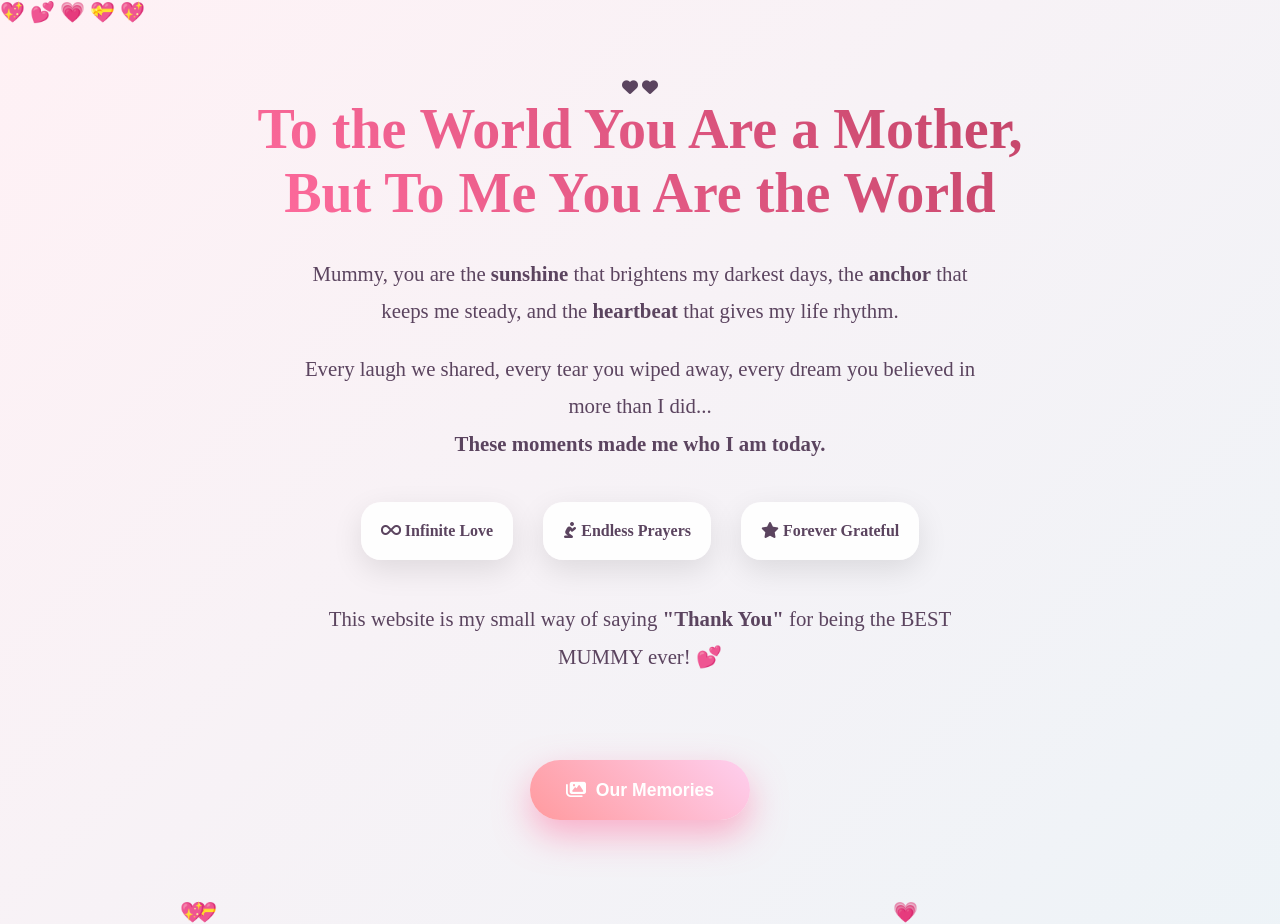
<file: index.html>
<!DOCTYPE html>
<html lang="en">
<head>
  <meta charset="UTF-8" />
  <meta name="viewport" content="width=device-width, initial-scale=1.0" />
  <title>Mother's Day Love - For My Amazing Mummy</title>
  <link rel="stylesheet" href="style.css" />
  <link rel="stylesheet" href="https://cdnjs.cloudflare.com/ajax/libs/font-awesome/6.4.0/css/all.min.css" />
</head>
<body>
  <div class="floating-hearts"></div>

  <div class="page welcome-page">
    <div class="heart-animation">
      <i class="fas fa-heart"></i>
      <i class="fas fa-heart"></i>
    </div>
    
    <h1>To the World You Are a Mother,<br><span class="highlight">But To Me You Are the World</span></h1>
    
    <div class="content-section">
      <p class="special-p">
        Mummy, you are the <strong>sunshine</strong> that brightens my darkest days, the <strong>anchor</strong> 
        that keeps me steady, and the <strong>heartbeat</strong> that gives my life rhythm.
      </p>
      
      <p>
        Every laugh we shared, every tear you wiped away, every dream you believed in more than I did...
        <br><strong>These moments made me who I am today.</strong>
      </p>
      
      <div class="love-stats">
        <div><i class="fas fa-infinity"></i> Infinite Love</div>
        <div><i class="fas fa-pray"></i> Endless Prayers</div>
        <div><i class="fas fa-star"></i> Forever Grateful</div>
      </div>
      
      <p class="final-touch">
        This website is my small way of saying <strong>"Thank You"</strong> for being the BEST MUMMY ever! 💕
      </p>
    </div>
<br><br><br><br><br><br><br>
    <button class="nav-btn gallery-btn" onclick="goTo('gallery.html')">
      <i class="fas fa-images"></i> Our Memories
    </button>
  </div>

  <script src="script.js"></script>
</body>
</html>
</file>
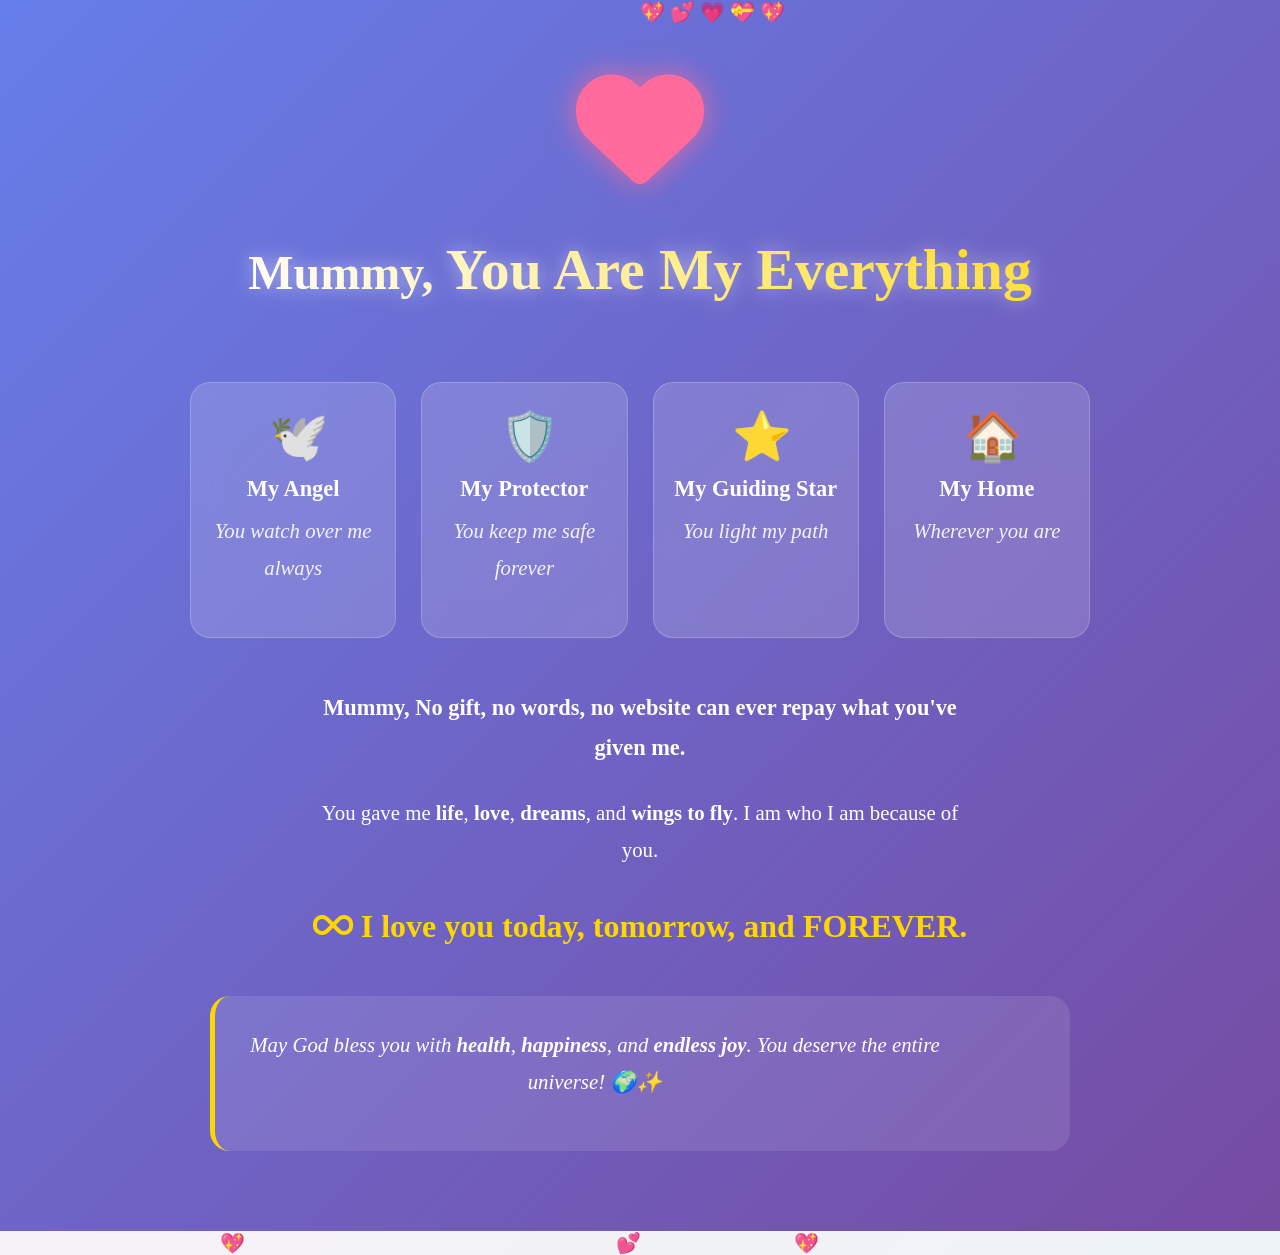
<file: final.html>
<!DOCTYPE html>
<html lang="en">
<head>
  <meta charset="UTF-8" />
  <meta name="viewport" content="width=device-width, initial-scale=1.0" />
  <title>I Love You Mummy - Forever</title>
  <link rel="stylesheet" href="style.css" />
  <link rel="stylesheet" href="https://cdnjs.cloudflare.com/ajax/libs/font-awesome/6.4.0/css/all.min.css" />
</head>
<body>
  <div class="page final-page simple-final">
    <div class="floating-hearts"></div>
    
    <div class="final-heart-container">
      <div class="big-heart">
        <i class="fas fa-heart"></i>
      </div>
    </div>

    <h1 class="final-title simple-title">
      Mummy, <span class="love-text">You Are My Everything</span>
    </h1>

    <div class="final-content simple-content">
      <div class="mom-qualities">
        <div class="quality">
          <span class="emoji-icon">🕊️</span>
          <h3>My Angel</h3>
          <p>You watch over me always</p>
        </div>
        <div class="quality">
          <span class="emoji-icon">🛡️</span>
          <h3>My Protector</h3>
          <p>You keep me safe forever</p>
        </div>
        <div class="quality">
          <span class="emoji-icon">⭐</span>
          <h3>My Guiding Star</h3>
          <p>You light my path</p>
        </div>
        <div class="quality">
          <span class="emoji-icon">🏠</span>
          <h3>My Home</h3>
          <p>Wherever you are</p>
        </div>
      </div>

      <div class="deep-message">
        <p class="touching-words">
          <strong>Mummy,</strong> No gift, no words, no website can ever repay what you've given me.
        </p>
        <p>
          You gave me <strong>life</strong>, <strong>love</strong>, <strong>dreams</strong>, and 
          <strong>wings to fly</strong>. I am who I am because of you.
        </p>
        <p class="forever">
          <i class="fas fa-infinity"></i> <strong>I love you today, tomorrow, and FOREVER.</strong>
        </p>
      </div>

      <div class="final-prayer">
        <p class="prayer-text">
          May God bless you with <strong>health</strong>, <strong>happiness</strong>, 
          and <strong>endless joy</strong>. You deserve the entire universe! 🌍✨
        </p>
      </div>
    </div>

  <script src="script.js"></script>
</body>
</html>

<!-- https://www.perplexity.ai/search/9298e18f-ea89-4ee4-9adc-f84da3fb48ab-->
</file>
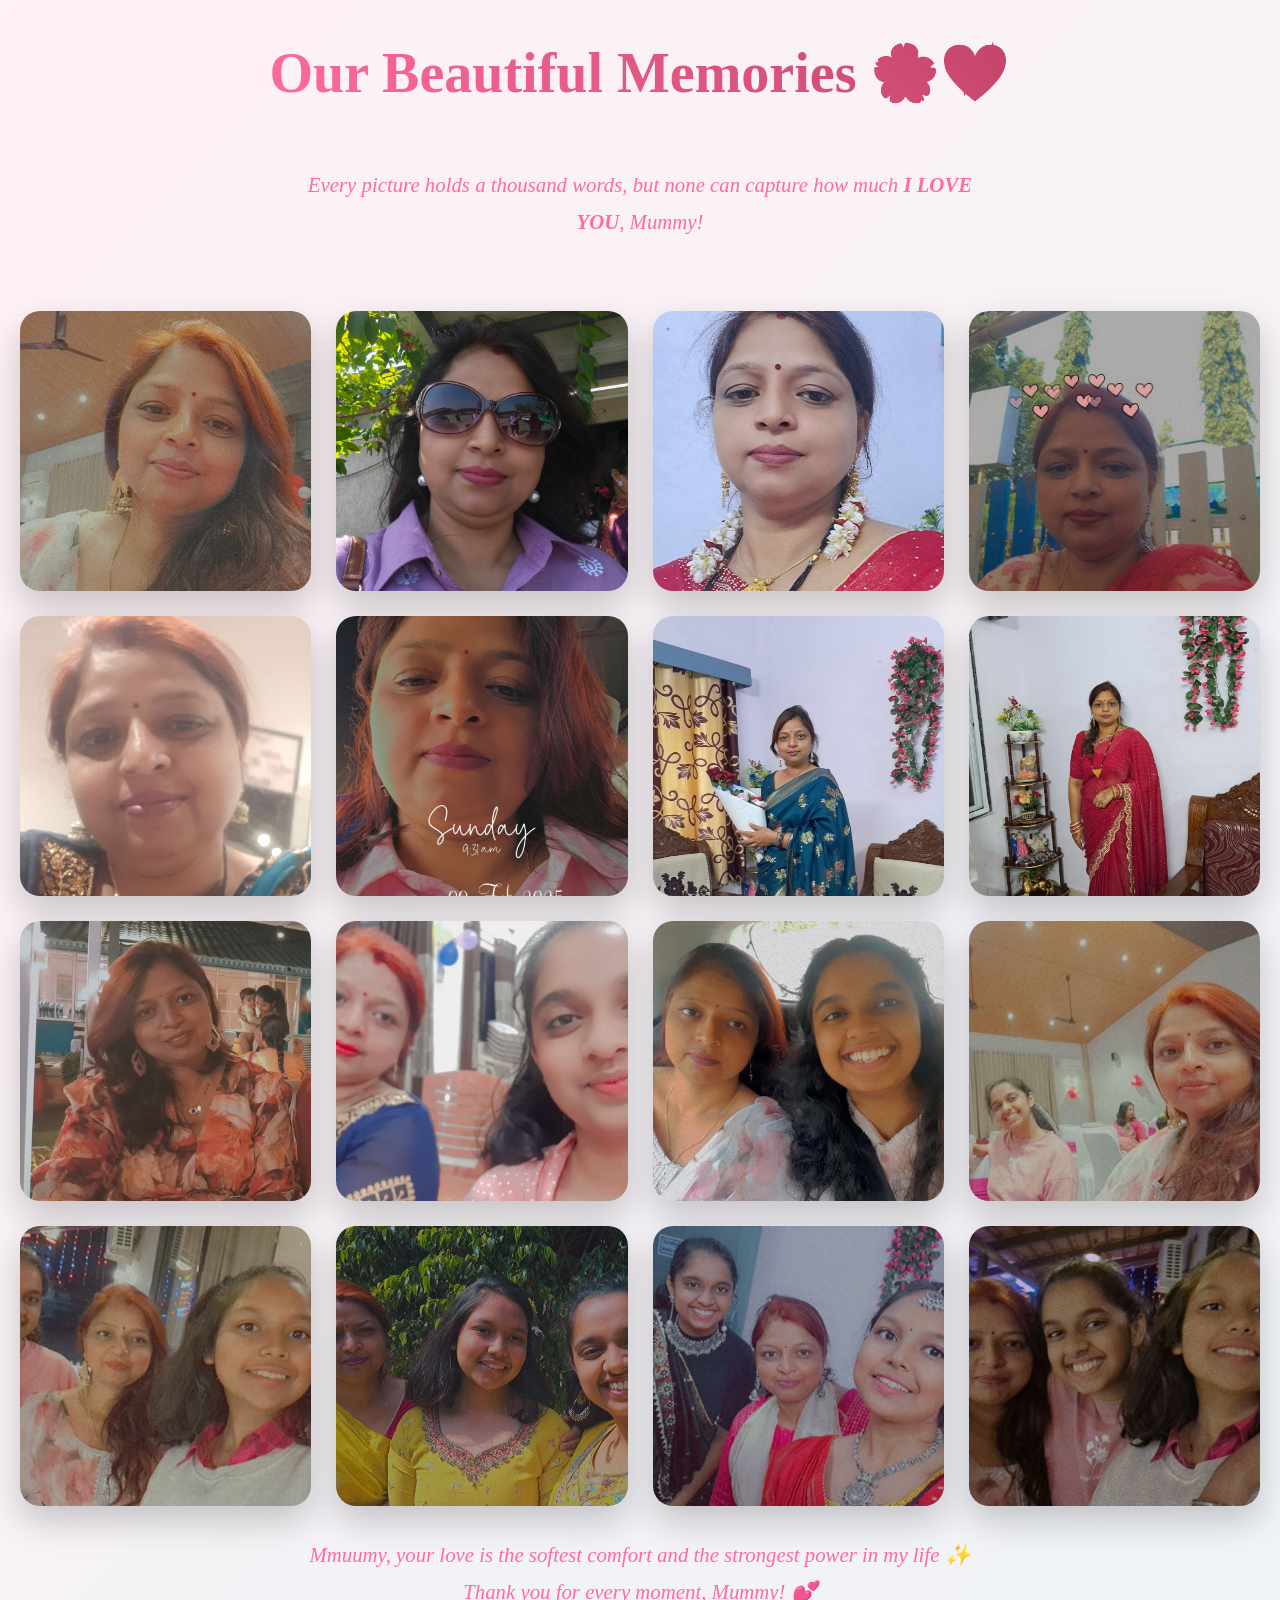
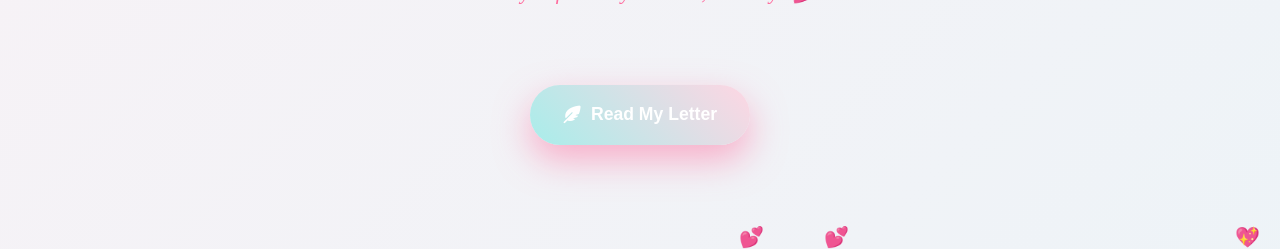
<file: gallery.html>
<!DOCTYPE html>
<html lang="en">
<head>
  <meta charset="UTF-8" />
  <meta name="viewport" content="width=device-width, initial-scale=1.0" />
  <title>Our Beautiful Memories Together</title>
  <link rel="stylesheet" href="style.css" />
  <link rel="stylesheet" href="https://cdnjs.cloudflare.com/ajax/libs/font-awesome/6.4.0/css/all.min.css" />
</head>
<body>
  <div class="page">
    <h1 class="title glow">Our Beautiful Memories <span>🌸💖</span></h1>
    
    <p class="intro-text">
      Every picture holds a thousand words, but none can capture how much <strong>I LOVE YOU</strong>, Mummy!
    </p>
    
    <div class="gallery-grid">
      <div class="image-container">
        <img src="image/image 1.jpg" data-quote="Your smile is my sunshine ☀️" />
        <div class="image-overlay"><p>Your smile is my sunshine ☀️</p></div>
      </div>
      <div class="image-container">
        <img src="image/image 2.jpg" data-quote="Your hugs are my safe haven 🏠" />
        <div class="image-overlay"><p>Your hugs are my safe haven 🏠</p></div>
      </div>
      <div class="image-container">
        <img src="image/image 3.jpg" data-quote="You taught me to dream big 🌟" />
        <div class="image-overlay"><p>You taught me to dream big 🌟</p></div>
      </div>
      <div class="image-container">
        <img src="image/image 4.jpg" data-quote="Your love never ends ♾️" />
        <div class="image-overlay"><p>Your love never ends ♾️</p></div>
      </div>
      <div class="image-container">
        <img src="image/image 5.jpg" data-quote="Cooking with you = Best memories 🍳" />
        <div class="image-overlay"><p>Cooking with you = Best memories 🍳</p></div>
      </div>
      <div class="image-container">
        <img src="image/image 6.jpg" data-quote="Your prayers protect me always 🙏" />
        <div class="image-overlay"><p>Your prayers protect me always 🙏</p></div>
      </div>
      <div class="image-container">
        <img src="image/image 7.jpg" data-quote="You are my biggest cheerleader 📣" />
        <div class="image-overlay"><p>You are my biggest cheerleader 📣</p></div>
      </div>
      <div class="image-container">
        <img src="image/image 8.jpg" data-quote="You make every house feel like a home 🏠" />
        <div class="image-overlay"><p>You make every house feel like a home 🏠</p></div>
      </div>
      <div class="image-container">
        <img src="image/image 9.jpg" data-quote="Every festival was magical with you 🎉" />
        <div class="image-overlay"><p>Every festival was magical with you 🎉</p></div>
      </div>
      <div class="image-container">
        <img src="image/image 10.jpg" data-quote="My forever safe haven 💝" />
        <div class="image-overlay"><p>My forever safe haven 💝</p></div>
      </div>
      <div class="image-container">
        <img src="image/image 11.jpg" data-quote="Your arms are where all my worries disappear 🥺" />
        <div class="image-overlay"><p>Your arms are where all my worries disappear 🥺</p></div>
      </div>
      <div class="image-container">
        <img src="image/image 12.jpg" data-quote="You are the peace in my chaos 🌸" />
        <div class="image-overlay"><p>You are the peace in my chaos 🌸</p></div>
      </div>
      <div class="image-container">
        <img src="image/image 13.jpg" data-quote="You made my childhood magical 🌷" />
        <div class="image-overlay"><p>You made my childhood magical 🌷</p></div>
      </div>
      <div class="image-container">
        <img src="image/image 14.jpg" data-quote="Your care is my greatest blessing 🌷" />
        <div class="image-overlay"><p>Your care is my greatest blessing 🌷</p></div>
      </div>
      <div class="image-container">
        <img src="image/image 15.jpg" data-quote="Forever grateful for you, Mom 🙌" />
        <div class="image-overlay"><p>Forever grateful for you 🙌</p></div>
      </div>
      <div class="image-container">
        <img src="image/image 16.jpg" data-quote="Your love makes ordinary days feel beautiful ✨" />
        <div class="image-overlay"><p>Your love makes ordinary days feel beautiful ✨</p></div>
      </div>
    </div>

    <p class="gallery-footer">
        Mmuumy, your love is the softest comfort and the strongest power in my life ✨<br>
        Thank you for every moment, Mummy! 💕
    </p>
<br><br><br><br><br><br><br><br>
    <button class="nav-btn letter-btn" onclick="goTo('letter.html')">
      <i class="fas fa-feather-alt"></i> Read My Letter
    </button>
  </div>

  <script src="script.js"></script>
</body>
</html>
</file>
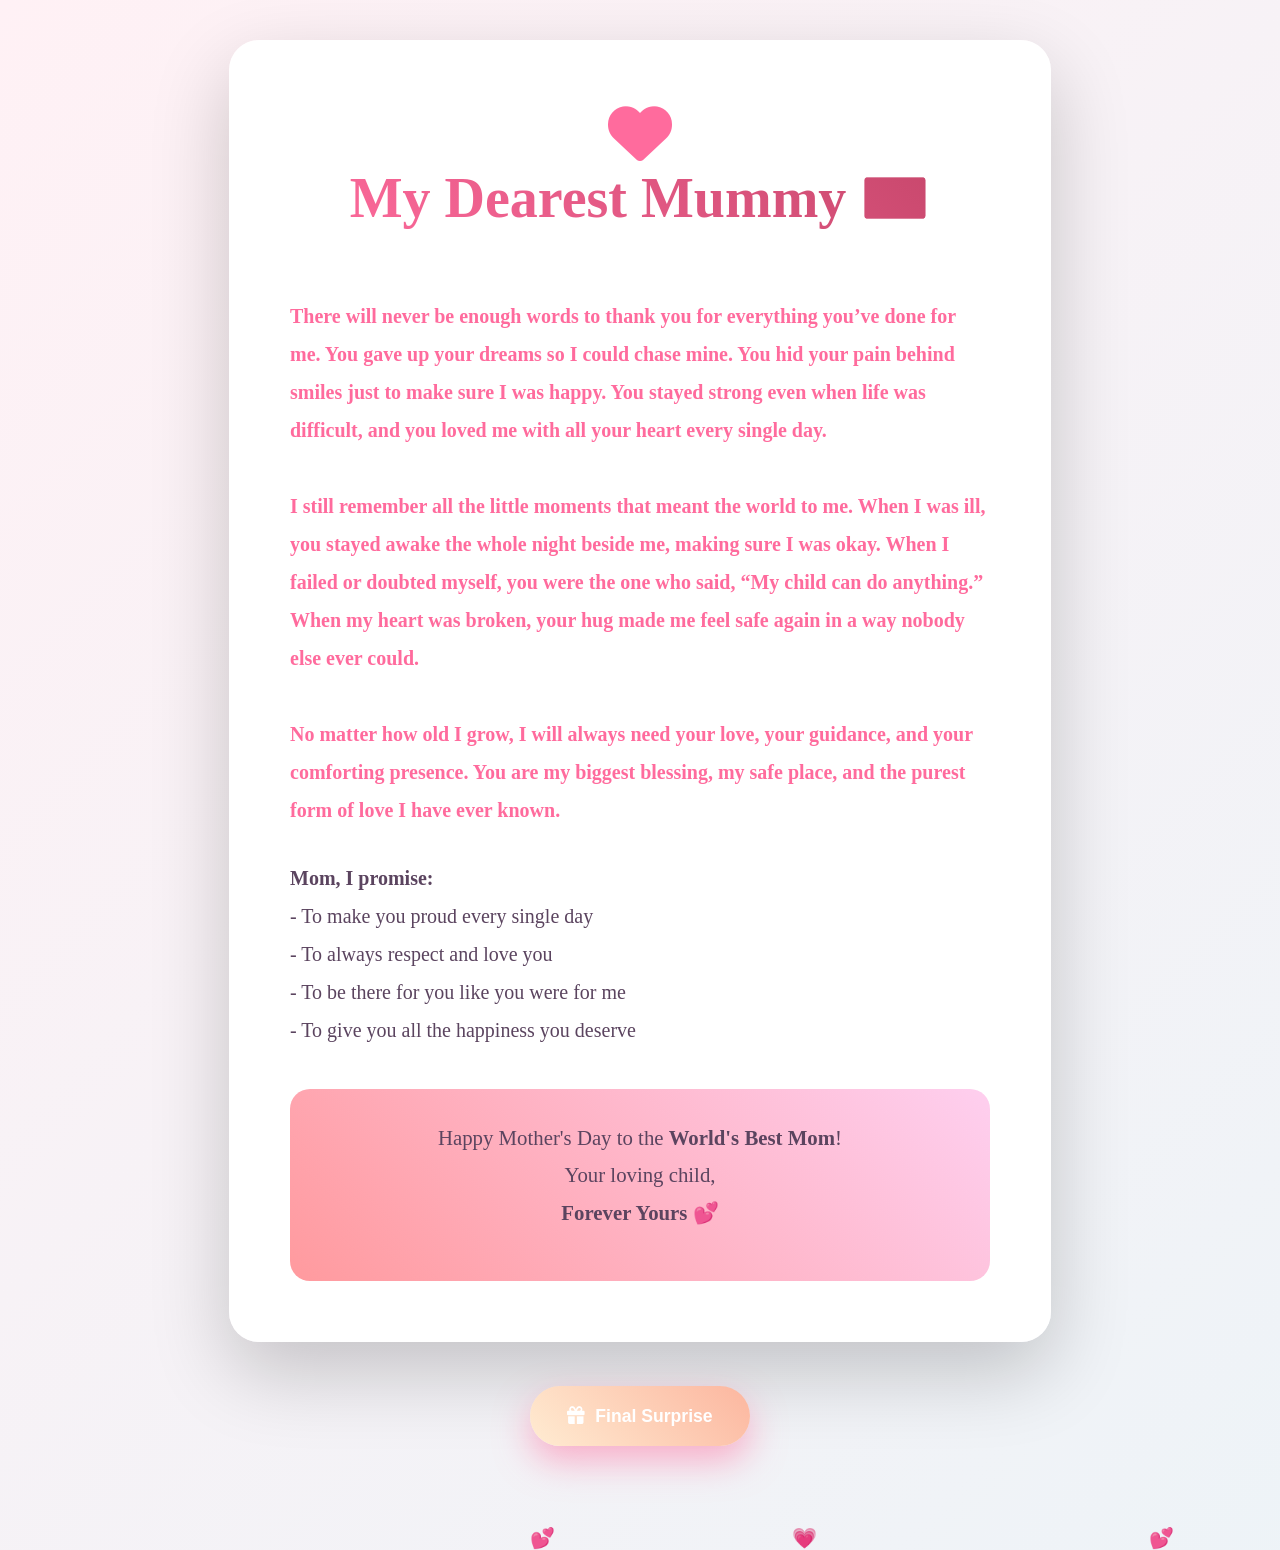
<file: letter.html>
<!DOCTYPE html>
<html lang="en">
<head>
  <meta charset="UTF-8" />
  <meta name="viewport" content="width=device-width, initial-scale=1.0" />
  <title>My Heartfelt Letter to Mummy</title>
  <link rel="stylesheet" href="style.css" />
  <link rel="stylesheet" href="https://cdnjs.cloudflare.com/ajax/libs/font-awesome/6.4.0/css/all.min.css" />
</head>
<body>
  <div class="page letter-page">
    <div class="letter-box">
      <div class="letter-header">
        <i class="fas fa-heart love-heart"></i>
        <h1>My Dearest Mummy 💌</h1>
      </div>
<br><br>
      <div class="letter-content">
        <div class="letter-paragraph highlight">
          <p>
            There will never be enough words to thank you for everything you’ve done for me. You gave up your dreams so I could chase mine. You hid your pain behind smiles just to make sure I was happy. You stayed strong even when life was difficult, and you loved me with all your heart every single day.<br><br>
            I still remember all the little moments that meant the world to me. When I was ill, you stayed awake the whole night beside me, making sure I was okay. When I failed or doubted myself, you were the one who said, “My child can do anything.” When my heart was broken, your hug made me feel safe again in a way nobody else ever could.<br><br>
            No matter how old I grow, I will always need your love, your guidance, and your comforting presence. You are my biggest blessing, my safe place, and the purest form of love I have ever known.
          </p>
        </div>

        <div class="letter-paragraph">
          <p class="promise">
            <strong>Mom, I promise:</strong><br>
            - To make you proud every single day<br>
            - To always respect and love you<br>
            - To be there for you like you were for me<br>
            - To give you all the happiness you deserve
          </p>
        </div>

        <div class="letter-close">
          <p>
            Happy Mother's Day to the <strong>World's Best Mom</strong>!<br>
            Your loving child,<br>
            <strong>Forever Yours 💕</strong>
          </p>
        </div>
      </div>
    </div>
<br><br><br><br><br><br><br><br>
    <button class="nav-btn final-btn" onclick="goTo('final.html')">
      <i class="fas fa-gift"></i> Final Surprise
    </button>
  </div>

  <script src="script.js"></script>
</body>
</html>
</file>
<file: style.css>
@import url('https://cdnjs.cloudflare.com/ajax/libs/font-awesome/6.4.0/css/all.min.css');
* {
  margin: 0;
  padding: 0;
  box-sizing: border-box;
}

body {
  font-family: 'Georgia', serif;
  background: linear-gradient(-45deg, #ffe4ec, #f8c8dc, #e8f4f8, #fff1f5);
  background-size: 400% 400%;
  animation: gradientShift 15s ease infinite;
  overflow-x: hidden;
  color: #5b445f;
  position: relative;
}

@keyframes gradientShift {
  0% { background-position: 0% 50%; }
  50% { background-position: 100% 50%; }
  100% { background-position: 0% 50%; }
}

.floating-hearts {
  position: fixed;
  top: 0;
  left: 0;
  width: 100%;
  height: 100%;
  pointer-events: none;
  z-index: 1;
}

.floating-hearts::before {
  content: '💖 💕 💗 💝 💖';
  position: absolute;
  animation: float 20s infinite linear;
  font-size: 20px;
}

@keyframes float {
  0% { transform: translateY(100vh) rotate(0deg); }
  100% { transform: translateY(-100px) rotate(360deg); }
}

.page {
  min-height: 100vh;
  display: flex;
  flex-direction: column;
  justify-content: center;
  align-items: center;
  padding: 40px 20px;
  text-align: center;
  position: relative;
  z-index: 2;
}

h1, .title {
  font-size: 3.5rem;
  margin-bottom: 30px;
  background: linear-gradient(45deg, #ff6b9d, #c44569);
  -webkit-background-clip: text;
  -webkit-text-fill-color: transparent;
  background-clip: text;
  animation: glow 2s ease-in-out infinite alternate;
}

@keyframes glow {
  from { text-shadow: 0 0 20px #ff6b9d; }
  to { text-shadow: 0 0 30px #ff6b9d, 0 0 40px #ff6b9d; }
}

.highlight {
  color: #ff6b9d;
  font-weight: bold;
}

p {
  max-width: 700px;
  line-height: 1.8;
  font-size: 1.3rem;
  margin-bottom: 20px;
}

.special-p span {
  color: #ff6b9d;
  animation: heartbeat 2s infinite;
}

@keyframes heartbeat {
  0%, 100% { transform: scale(1); }
  50% { transform: scale(1.1); }
}

.main-btn, .floating-btn {
  margin-top: 40px;
  padding: 15px 30px;
  border: none;
  border-radius: 50px;
  background: linear-gradient(45deg, #ff6b9d, #c44569);
  color: white;
  font-size: 1.2rem;
  font-weight: bold;
  cursor: pointer;
  transition: all 0.4s;
  box-shadow: 0 10px 30px rgba(255, 107, 157, 0.4);
}

.floating-btn {
  position: fixed;
  bottom: 30px;
  right: 30px;
  width: 60px;
  height: 60px;
  border-radius: 50%;
  font-size: 1.5rem;
  padding: 0;
}

.main-btn.pulse, .floating-btn.pulse {
  animation: pulse 2s infinite;
}

@keyframes pulse {
  0% { box-shadow: 0 0 0 0 rgba(255, 107, 157, 0.7); }
  70% { box-shadow: 0 0 0 20px rgba(255, 107, 157, 0); }
  100% { box-shadow: 0 0 0 0 rgba(255, 107, 157, 0); }
}

.main-btn:hover, .floating-btn:hover {
  transform: translateY(-5px) scale(1.05);
  box-shadow: 0 20px 40px rgba(255, 107, 157, 0.6);
}

/* Gallery Styles */
.gallery-grid {
  display: grid;
  grid-template-columns: repeat(auto-fit, minmax(280px, 1fr));
  gap: 25px;
  width: 100%;
  margin-top: 40px;
}

.image-container {
  position: relative;
  border-radius: 20px;
  overflow: hidden;
  box-shadow: 0 15px 35px rgba(0,0,0,0.2);
  transition: all 0.4s;
}

.image-container:hover {
  transform: translateY(-10px) scale(1.02);
}

.image-container img {
  width: 100%;
  height: 280px;
  object-fit: cover;
  display: block;
}

.image-overlay {
  position: absolute;
  bottom: 0;
  left: 0;
  right: 0;
  background: linear-gradient(transparent, rgba(241, 79, 198, 0.8));
  color: white;
  padding: 30px 20px 20px;
  transform: translateY(100%);
  transition: transform 0.4s;
}

.image-container:hover .image-overlay {
  transform: translateY(0);
}

.image-overlay p {
  margin: 0;
  font-size: 1.1rem;
  font-style: italic;
}

/* Letter Styles */
.letter-box {
  max-width: 900px;
  background: rgba(255, 255, 255, 0.95);
  padding: 60px;
  border-radius: 30px;
  box-shadow: 0 30px 80px rgba(0,0,0,0.2);
  backdrop-filter: blur(10px);
  border: 1px solid rgba(255, 255, 255, 0.3);
}

.letter-header {
  margin-bottom: 30px;
}

.love-heart {
  font-size: 4rem;
  color: #ff6b9d;
  animation: bounce 2s infinite;
}

@keyframes bounce {
  0%, 20%, 50%, 80%, 100% { transform: translateY(0); }
  40% { transform: translateY(-10px); }
  60% { transform: translateY(-5px); }
}

/* Moments Cards */
.moments-grid {
  display: grid;
  grid-template-columns: repeat(auto-fit, minmax(280px, 1fr));
  gap: 25px;
  margin-top: 40px;
  width: 100%;
}

.card {
  background: rgba(255, 255, 255, 0.95);
  padding: 40px 30px;
  border-radius: 25px;
  font-size: 1.2rem;
  box-shadow: 0 15px 40px rgba(0,0,0,0.1);
  transition: all 0.4s;
  border: 1px solid rgba(255, 255, 255, 0.3);
  backdrop-filter: blur(10px);
}

.card i {
  font-size: 3rem;
  color: #ff6b9d;
  margin-bottom: 15px;
}

.card h3 {
  color: #5b445f;
  margin-bottom: 10px;
}

.hover-lift:hover {
  transform: translateY(-10px) rotateX(5deg);
  box-shadow: 0 25px 50px rgba(0,0,0,0.2);
}

/* Final Page */
.final-page {
  background: linear-gradient(135deg, #667eea 0%, #764ba2 100%);
  color: white;
}

.final-title {
  font-size: 4rem !important;
  background: linear-gradient(45deg, #fff, #ffd700);
  -webkit-background-clip: text;
  -webkit-text-fill-color: transparent;
}

.love-text {
  color: #ffd700 !important;
  font-size: 1.2em;
}

.confetti {
  position: absolute;
  width: 100%;
  height: 100%;
  pointer-events: none;
}

.confetti::before {
  content: '🎉✨🎊💖🎈';
  position: absolute;
  animation: confetti-fall 3s infinite linear;
}

@keyframes confetti-fall {
  0% { transform: translateY(-100vh) rotate(0deg); }
  100% { transform: translateY(100vh) rotate(720deg); }
}

.big-btn {
  padding: 20px 50px !important;
  font-size: 1.4rem !important;
}

.love-note {
  margin-top: 40px;
  padding: 20px;
  background: rgba(255,255,255,0.2);
  border-radius: 20px;
  font-size: 1.1rem;
}

/* Responsive */
@media (max-width: 768px) {
  h1, .title { font-size: 2.5rem; }
  .gallery-grid { grid-template-columns: repeat(auto-fit, minmax(200px, 1fr)); }
  .moments-grid { grid-template-columns: 1fr; }
}

/* ... (Keep all previous CSS) ... */

/* NEW: Navigation Buttons - Medium Bottom */
.nav-btn {
  position: fixed;
  bottom: 80px; /* Medium bottom position */
  left: 50%;
  transform: translateX(-50%);
  width: 220px;
  height: 60px;
  border: none;
  border-radius: 50px;
  background: linear-gradient(45deg, #ff6b9d, #c44569);
  color: white;
  font-size: 1.1rem;
  font-weight: bold;
  cursor: pointer;
  transition: all 0.4s;
  box-shadow: 0 15px 35px rgba(255, 107, 157, 0.5);
  z-index: 100;
  display: flex;
  align-items: center;
  justify-content: center;
  gap: 10px;
}

.nav-btn:hover {
  transform: translateX(-50%) translateY(-8px) scale(1.05);
  box-shadow: 0 25px 50px rgba(255, 107, 157, 0.7);
}

/* Button specific colors */
.gallery-btn { background: linear-gradient(45deg, #ff9a9e, #fecfef); }
.gallery-btn:hover { box-shadow: 0 25px 50px rgba(255, 154, 158, 0.7); }

.letter-btn { background: linear-gradient(45deg, #a8edea, #fed6e3); }
.letter-btn:hover { box-shadow: 0 25px 50px rgba(168, 237, 234, 0.7); }

.final-btn { background: linear-gradient(45deg, #ffecd2, #fcb69f); }
.final-btn:hover { box-shadow: 0 25px 50px rgba(255, 236, 210, 0.7); }

.home-btn { background: linear-gradient(45deg, #667eea, #764ba2); }
.home-btn:hover { box-shadow: 0 25px 50px rgba(102, 126, 234, 0.7); }

/* New content styles */
.content-section {
  max-width: 800px;
  padding: 0 20px;
}

.love-stats {
  display: flex;
  justify-content: center;
  gap: 30px;
  margin: 40px 0;
  flex-wrap: wrap;
}

.love-stats div {
  background: rgba(255, 255, 255, 0.9);
  padding: 20px;
  border-radius: 20px;
  box-shadow: 0 10px 30px rgba(0,0,0,0.1);
  font-weight: bold;
}

.intro-text, .gallery-footer {
  font-size: 1.3rem;
  margin: 30px 0;
  font-style: italic;
  color: #ff6b9d;
}

.letter-paragraph {
  margin-bottom: 30px;
  text-align: left;
}

.letter-paragraph p {
  font-size: 1.25rem;
  line-height: 1.9;
}

.letter-close {
  text-align: center;
  background: linear-gradient(45deg, #ff9a9e, #fecfef);
  padding: 30px;
  border-radius: 20px;
  margin-top: 40px;
}

.date {
  color: #ff6b9d;
  font-size: 1.1rem;
  margin-top: 10px;
}

.special ul {
  list-style: none;
  padding-left: 0;
}

.special li {
  padding: 10px 0;
  font-size: 1.1rem;
}

.award {
  background: rgba(255,255,255,0.2);
  padding: 30px;
  border-radius: 20px;
  margin: 30px 0;
  backdrop-filter: blur(10px);
}

.award i {
  font-size: 4rem;
  color: #ffd700;
}

.thanks-list, .promise-section ul {
  list-style: none;
  padding: 0;
  max-width: 600px;
  margin: 20px auto;
}

.thanks-list li {
  padding: 12px 0;
  font-size: 1.2rem;
}

.love-meter {
  margin: 40px 0;
}

.meter {
  width: 300px;
  height: 20px;
  background: rgba(255,255,255,0.3);
  border-radius: 10px;
  margin: 20px auto;
  overflow: hidden;
}

.meter .fill {
  height: 100%;
  background: linear-gradient(90deg, #ff6b9d, #ffd700);
  width: 100%;
  animation: fillMeter 2s ease-out;
}

@keyframes fillMeter {
  0% { width: 0%; }
  100% { width: 100%; }
}

/* Responsive */
@media (max-width: 768px) {
  .nav-btn {
    bottom: 20px;
    width: 90%;
    max-width: 300px;
  }
  
  .love-stats {
    flex-direction: column;
    align-items: center;
  }
}

/* NEW FINAL PAGE STYLES - Simple & Emotional */
.simple-final {
  background: linear-gradient(135deg, #667eea 0%, #764ba2 100%);
  color: white;
}

.final-heart-container {
  margin: 20px 0 30px;
}

.big-heart {
  font-size: 8rem;
  animation: heartbeat 1.5s infinite;
  color: #ff6b9d;
  text-shadow: 0 0 30px rgba(255, 107, 157, 0.8);
}

.simple-title {
  font-size: 3rem !important;
  margin-bottom: 30px;
  text-shadow: 0 0 20px rgba(255,255,255,0.5);
}

.mom-qualities {
  display: grid;
  grid-template-columns: repeat(auto-fit, minmax(200px, 1fr));
  gap: 25px;
  margin: 50px 0;
  max-width: 900px;
}

.quality {
  background: rgba(255, 255, 255, 0.15);
  padding: 30px 20px;
  border-radius: 20px;
  backdrop-filter: blur(15px);
  border: 1px solid rgba(255, 255, 255, 0.2);
  transition: all 0.4s;
}

.quality:hover {
  transform: translateY(-10px);
  background: rgba(255, 255, 255, 0.25);
  box-shadow: 0 20px 40px rgba(0,0,0,0.3);
}

.quality i {
  font-size: 3rem;
  color: #ffd700;
  margin-bottom: 15px;
}

.quality h3 {
  font-size: 1.4rem;
  margin-bottom: 10px;
  color: #fff;
}

.quality p {
  opacity: 0.9;
  font-style: italic;
}

.deep-message {
  max-width: 700px;
  margin: 0 auto 40px;
  text-align: center;
  padding: 0 20px;
}

.touching-words {
  font-size: 1.4rem;
  font-weight: bold;
  margin-bottom: 25px;
  animation: fadeInUp 1s ease;
}

.forever {
  font-size: 2rem;
  color: #ffd700;
  margin-top: 30px;
  font-weight: bold;
}

.final-prayer {
  background: rgba(255, 255, 255, 0.1);
  padding: 30px;
  border-radius: 20px;
  margin: 40px 20px;
  border-left: 5px solid #ffd700;
}

.prayer-text {
  font-size: 1.3rem;
  font-style: italic;
}

.creator-note {
  margin-top: 40px;
  padding: 20px;
  background: rgba(255,255,255,0.1);
  border-radius: 15px;
  font-size: 1rem;
  opacity: 0.9;
}

/* Animations */
@keyframes fadeInUp {
  from {
    opacity: 0;
    transform: translateY(30px);
  }
  to {
    opacity: 1;
    transform: translateY(0);
  }
}

@keyframes heartbeat {
  0%, 100% { transform: scale(1); }
  50% { transform: scale(1.2); }
}

/* Responsive */
@media (max-width: 768px) {
  .big-heart { font-size: 6rem; }
  .simple-title { font-size: 2.2rem !important; }
  .mom-qualities { grid-template-columns: 1fr; }
  .forever { font-size: 1.5rem; }
}

/* PERFECT EMOJI SIZE - Same as Font Awesome */
.emoji-icon {
  display: inline-block;
  font-size: 3rem;        /* Same as icon size */
  width: 3rem;           /* Fixed width */
  height: 3rem;          /* Fixed height */
  line-height: 3rem;     /* Center vertically */
  text-align: center;
  margin-bottom: 15px;   /* Same as icon margin */
  animation: float 3s ease-in-out infinite; /* Gentle float */
}

@keyframes float {
  0%, 100% { transform: translateY(0px); }
  50% { transform: translateY(-5px); }
}

/* Hover effect for emoji */
.quality:hover .emoji-icon {
  animation: bounce 0.6s ease;
  filter: drop-shadow(0 5px 10px rgba(255,255,255,0.5));
}

@keyframes bounce {
  0%, 20%, 50%, 80%, 100% { transform: translateY(0); }
  40% { transform: translateY(-10px); }
  60% { transform: translateY(-5px); }
}
</file>
